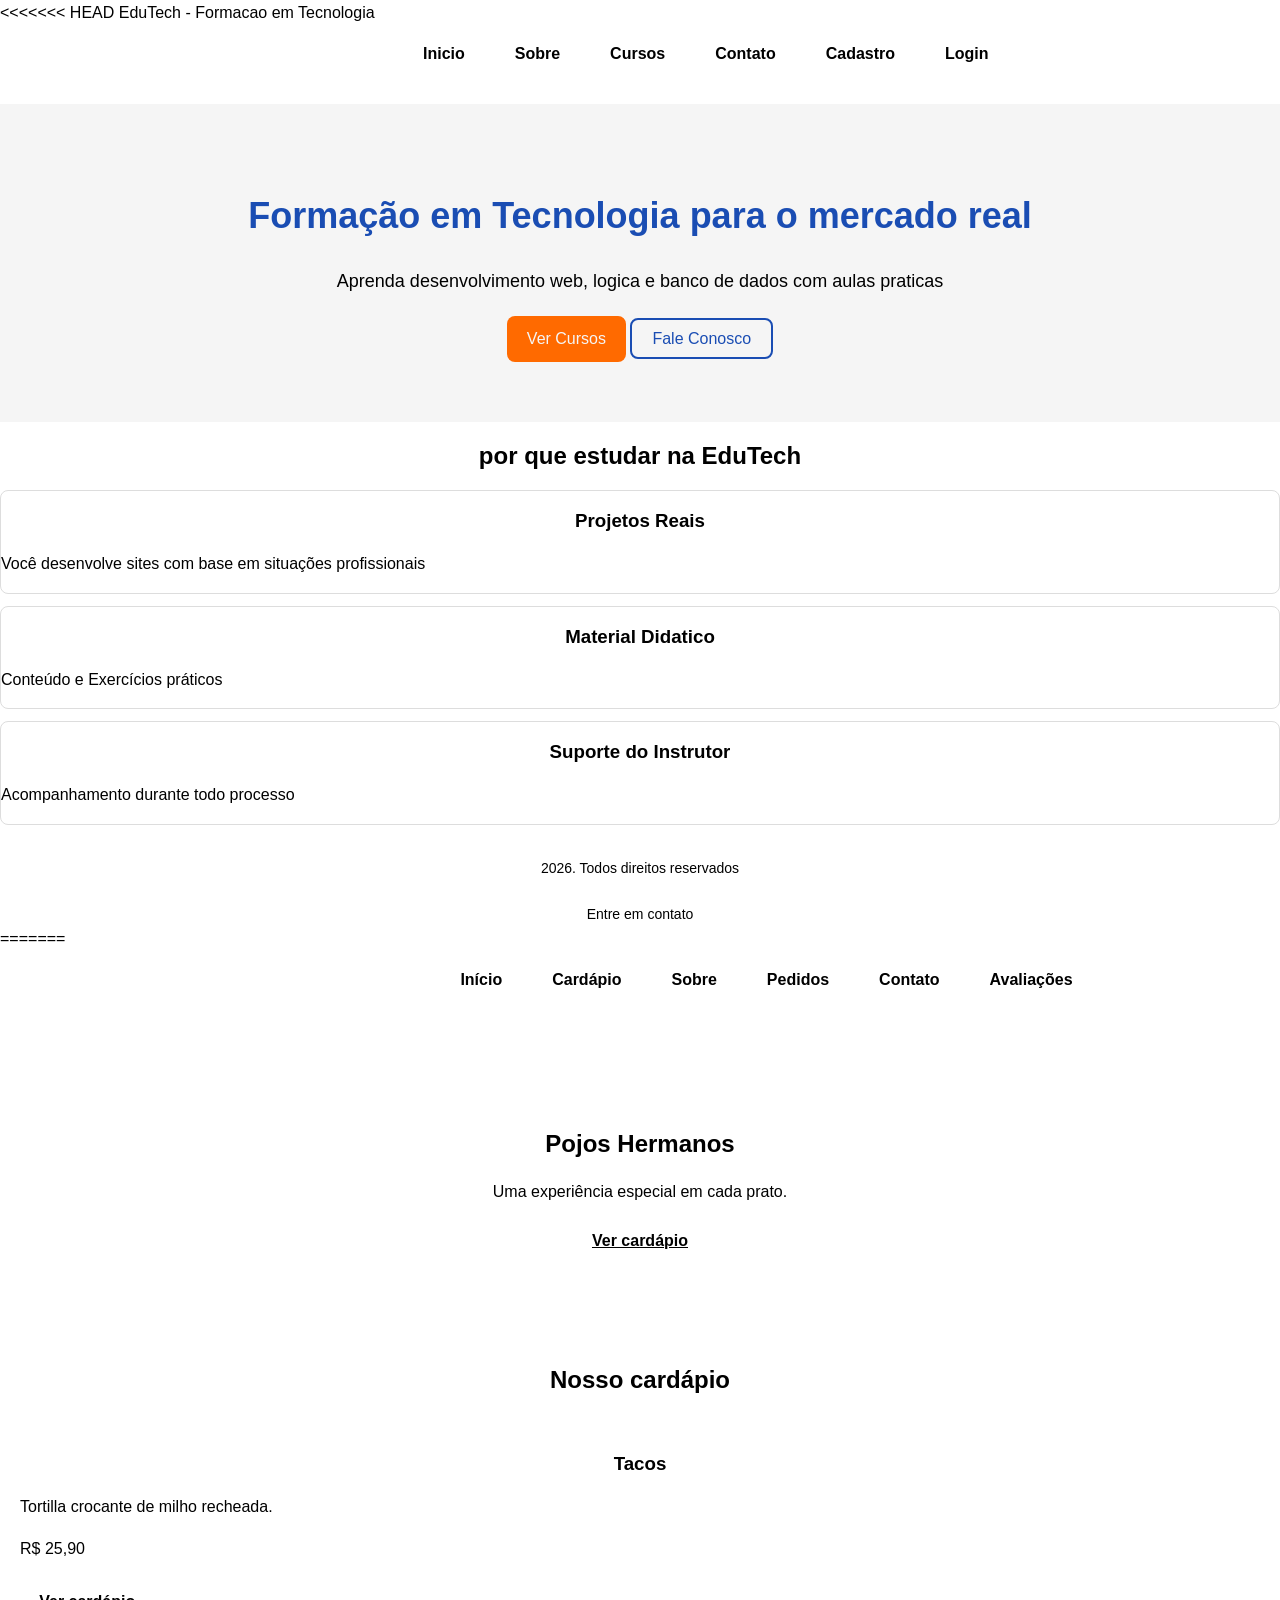
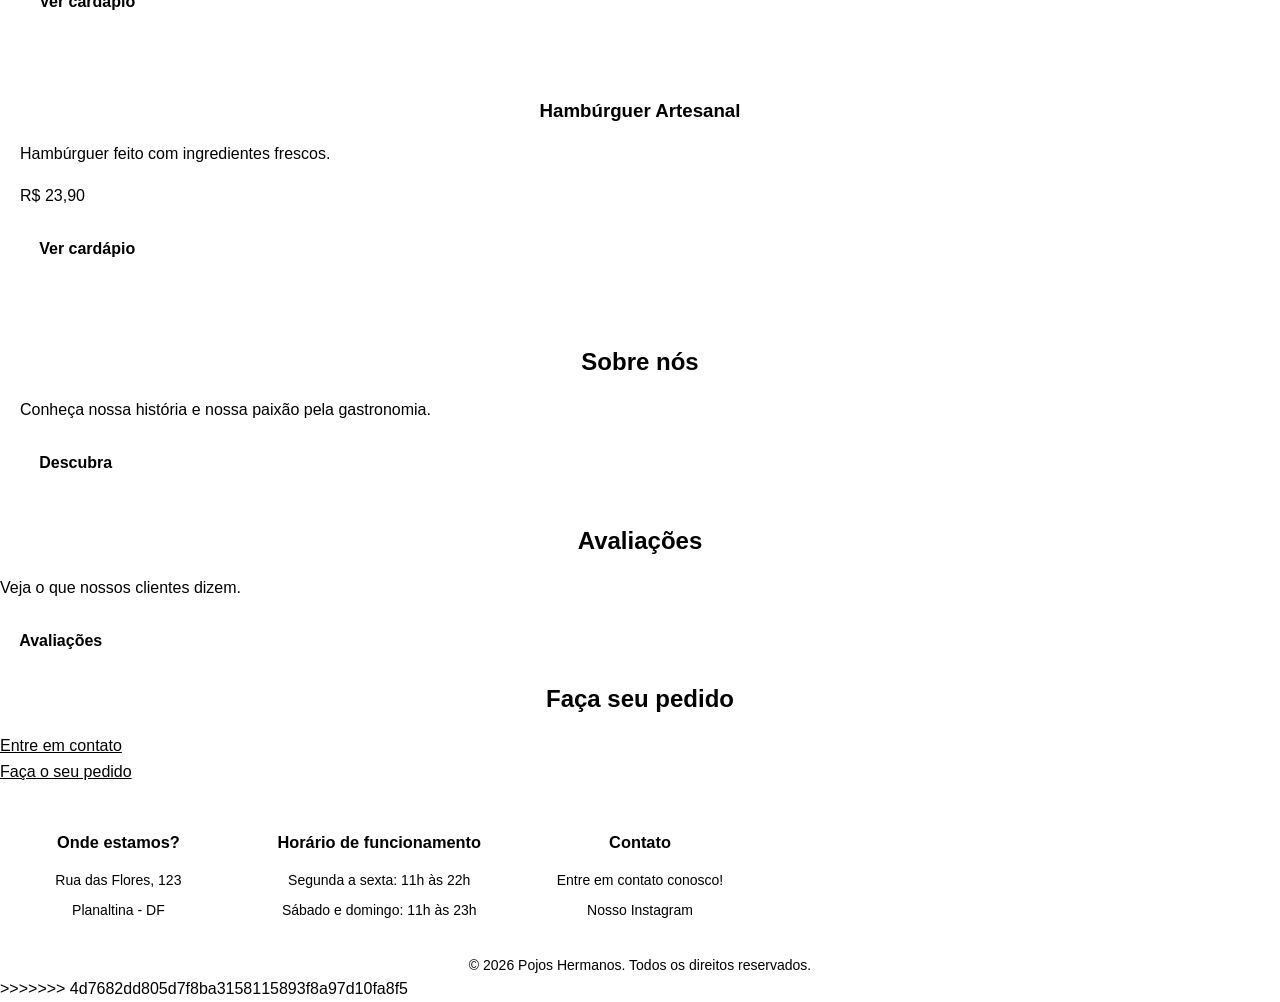
<file: index.html>
<<<<<<< HEAD
<!DOCTYPE html> <!--Especifica o TIpo de Documento - HTMLS-->
<html lang="PT-BR">
    <head> <!-- cabeçudo do site - Configuracoes e Metadados-->
        <tittle>EduTech - Formacao em Tecnologia</tittle>
        <meta charset="UTF-8"> <!-- Permite acentos, cedilhas e caracteres especiais-->
        <meta name="viewport" content="width-device-widht,initial-scaled=1.0">

        <link rel="stylesheet" href="CSS/style.css">
    </head>
    
    <body> <!-- tronco do site - Conteudo Visivel para Todos-->
        <header>
                <div>
                    <a href="index.html" class="logo">Edu<span>Tech</span></a>
                </div>  
                <nav>
                    <a href="index.html">Inicio</a>
                    <a href="pages/sobre.html">Sobre</a>
                    <a href="pages/cursos.html">Cursos</a>
                    <a href="pages/contato.html">Contato</a>
                    <a href="pages/cadastro.html">Cadastro</a>
                    <a href="pages/login.html">Login</a>
                </nav>
            
        </header>
        <!--Conteudo da pagina do site-->
        <main>  
                <section class="hero">
                        <div>
                            <h1> Formação em Tecnologia para o mercado real</h1>
                            <p>Aprenda desenvolvimento web, logica e banco de dados com aulas praticas</p>
                             <a href="pages/cursos.html" class="btn-primario">Ver Cursos</a>
                             <a href="pages/contato.html" class="btn-secundario">Fale Conosco</a>
                        </div>
                </section>

                <section>
                    <div>
                        <h2>por que estudar na EduTech</h2>
                        <div>
                            <article class="card">
                                <h3>Projetos Reais</h3>
                                <p>Você desenvolve sites com base em situações profissionais</p>
                            </article>
                            <article class="card">
                                <h3>Material Didatico</h3>
                                <p>Conteúdo e Exercícios práticos</p>
                            </article >
                            <article class="card" >
                                <h3>Suporte do Instrutor</h3>
                                <p>Acompanhamento durante todo processo</p>
                            </article>

                        </div>
                    </div>
                </section>

                
        </main>
        <!-- ------------------------- -->
        <footer> <!--Rodape do corpo do site-->
            <p>2026. Todos direitos reservados</p>
            <p><a href="pages/contato.html">Entre em contato</a></p>
        </footer>
    
    </body>





=======
<!doctype html>
<html lang="PT-BR">
  <head>
    <title>Home | Pojos Hermanos</title>
    <meta charset="UTF-8" />
    <meta name="viewport" content="width-device-widht, initial-scaled=1.0" />
    <link rel="stylesheet" href="CSS/style.css" />
  </head>
  <body>
    <header>
      <div class="logo">
        <a href="index.html">
          <h1>Pojos <span>Hermanos</span></h1>
        </a>
      </div>

      <nav aria-label="Navegação principal">
        <a href="index.html">Início</a>
        <a href="PAGES/cardapio.html">Cardápio</a>
        <a href="PAGES/sobre.html">Sobre</a>
        <a href="PAGES/pedido.html">Pedidos</a>
        <a href="PAGES/contato.html">Contato</a>
        <a href="PAGES/avaliacoes.html">Avaliações</a>
      </nav>
    </header>

    <main>
      <section id="inicio">
        <h1>Pojos Hermanos</h1>
        <p>Uma experiência especial em cada prato.</p>
        <a href="PAGES/cardapio.html">Ver cardápio</a>
      </section>

      <section id="cardapio">
        <h2>Nosso cardápio</h2>

        <article>
          <h3>Tacos</h3>
          <p>Tortilla crocante de milho recheada.</p>
          <p>R$ 25,90</p>
          <button>
            <a href="PAGES/cardapio.html">Ver cardápio</a>
          </button>
        </article>

        <article>
          <h3>Hambúrguer Artesanal</h3>
          <p>Hambúrguer feito com ingredientes frescos.</p>
          <p>R$ 23,90</p>
          <button>
            <a href="PAGES/cardapio.html">Ver cardápio</a>
          </button>
        </article>
      </section>

      <section id="sobre">
        <h2>Sobre nós</h2>
        <p>Conheça nossa história e nossa paixão pela gastronomia.</p>
        <button>
          <a href="PAGES/sobre.html">Descubra</a>
        </button>
      </section>

      <section id="avaliações">
        <h2>Avaliações</h2>
        <p>Veja o que nossos clientes dizem.</p>
        <button>
          <a href="PAGES/avaliacoes.html">Avaliações</a>
        </button>
      </section>

      <section id="reservas">
        <h2>Faça seu pedido</h2>
        <a href="https://wa.me/5500000000000"> Entre em contato </a>
        <br />
        <a href="PAGES/pedido.html">Faça o seu pedido</a>
      </section>
    </main>

    <footer>
      <section>
        <h3>Onde estamos?</h3>
        <p>Rua das Flores, 123</p>
        <p>Planaltina - DF</p>
      </section>

      <section>
        <h3>Horário de funcionamento</h3>
        <p>Segunda a sexta: 11h às 22h</p>
        <p>Sábado e domingo: 11h às 23h</p>
      </section>

      <section>
        <h3>Contato</h3>
        <p>Entre em contato conosco!</p>
        <a href="https://www.instagram.com/"> Nosso Instagram </a>
      </section>

      <p>&copy; 2026 Pojos Hermanos. Todos os direitos reservados.</p>
    </footer>
  </body>
>>>>>>> 4d7682dd805d7f8ba3158115893f8a97d10fa8f5
</html>
</file>
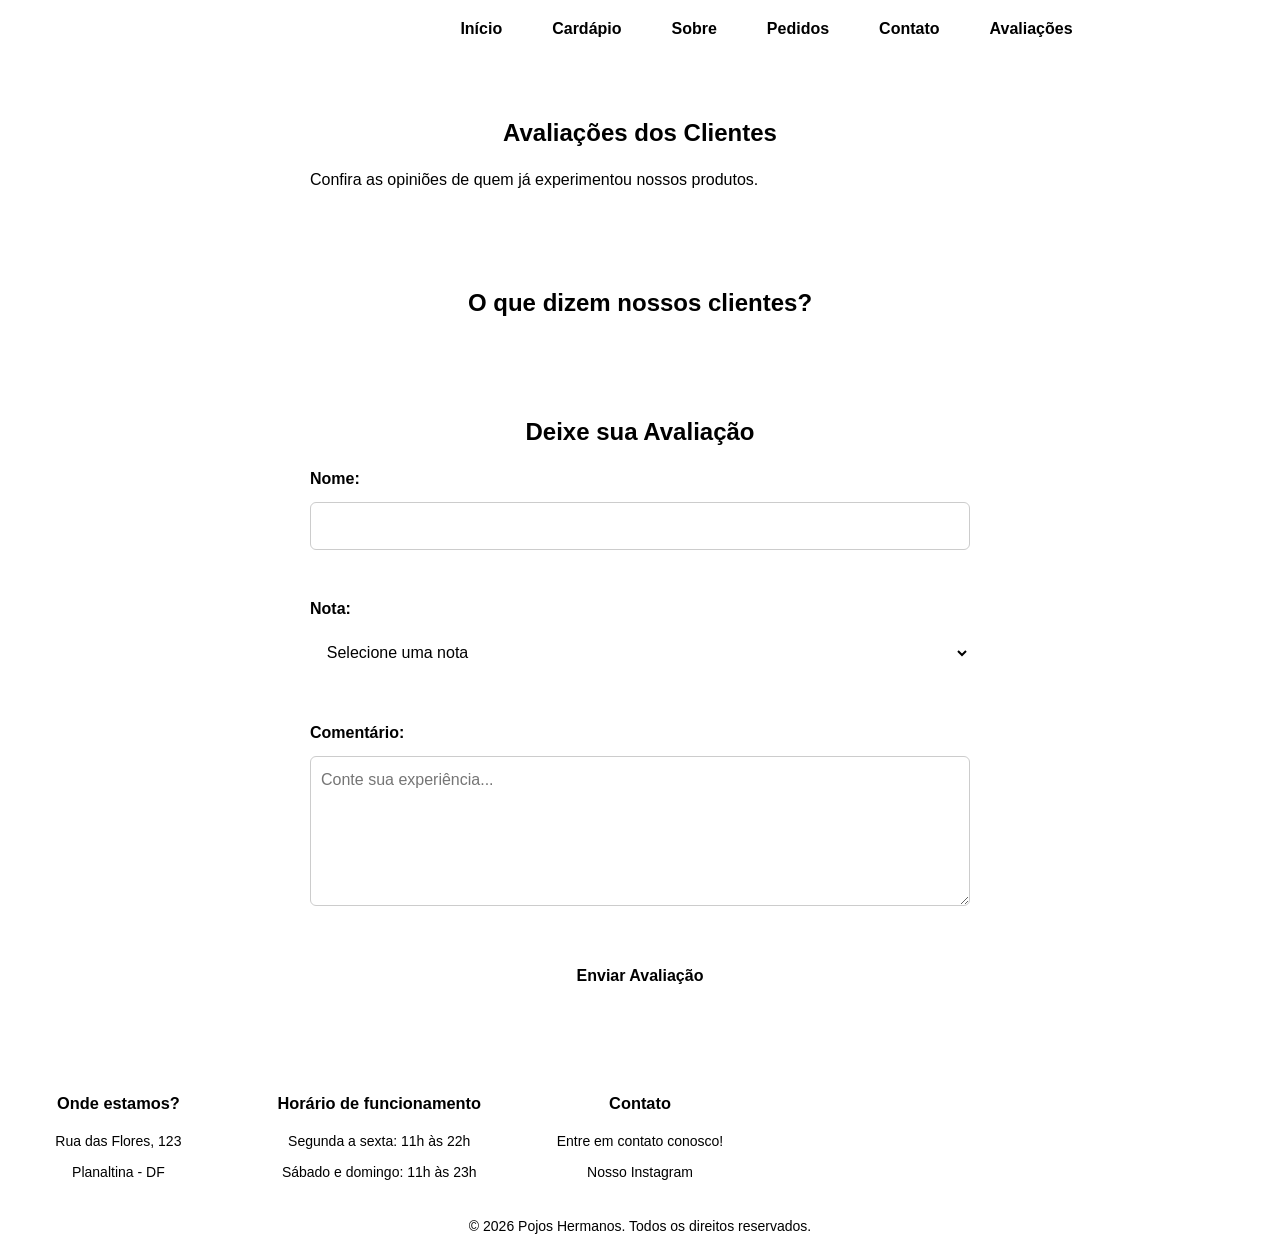
<file: PAGES/avaliacoes.html>
<!doctype html>
<html lang="pt-br">
  <head>
    <meta charset="UTF-8" />
    <meta name="viewport" content="width=device-width, initial-scale=1.0" />
    <title>Avaliações | Pojos Hermanos</title>
    <link rel="stylesheet" href="../CSS/style.css" />
  </head>

  <body>
    <header>
      <div class="logo">
        <a href="../index.html">
          <h1>Pojos <span>Hermanos</span></h1>
        </a>
      </div>

      <nav aria-label="Navegação principal">
          <a href="../index.html">Início</a>
          <a href="cardapio.html">Cardápio</a>
          <a href="sobre.html">Sobre</a>
          <a href="pedido.html">Pedidos</a>
          <a href="contato.html">Contato</a>
          <a href="avaliacoes.html">Avaliações</a>
      </nav>
    </header>

    <main class="avaliacao">
      <section class="titulo-avaliacoes">
        <h2>Avaliações dos Clientes</h2>
        <p>Confira as opiniões de quem já experimentou nossos produtos.</p>
      </section>

      <section class="avaliacoes">
        <h2>O que dizem nossos clientes?</h2>

        <div class="lista-avaliacoes">
          <!-- As avaliações dos clientes serão exibidas aqui -->
        </div>
      </section>

      <section class="nova-avaliacao">
        <h2>Deixe sua Avaliação</h2>

        <form action="#" method="post">
          <label for="nome">Nome:</label>
          <input type="text" id="nome" name="nome" required />
          <br>
          <label for="nota">Nota:</label>
          <select id="nota" name="nota" required>
            <option value="">Selecione uma nota</option>
            <option value="5">5 estrelas</option>
            <option value="4">4 estrelas</option>
            <option value="3">3 estrelas</option>
            <option value="2">2 estrelas</option>
            <option value="1">1 estrela</option>
          </select>
          <br>
          <label for="comentario">Comentário:</label>
          <textarea
            id="comentario"
            name="comentario"
            rows="5"
            placeholder="Conte sua experiência..."
          ></textarea>
          <br>
          <button type="submit">Enviar Avaliação</button>
        </form>
        <br>
      </section>
    </main>

    <footer>
      <section>
        <h3>Onde estamos?</h3>
        <p>Rua das Flores, 123</p>
        <p>Planaltina - DF</p>
      </section>

      <section>
        <h3>Horário de funcionamento</h3>
        <p>Segunda a sexta: 11h às 22h</p>
        <p>Sábado e domingo: 11h às 23h</p>
      </section>

      <section>
        <h3>Contato</h3>
        <p>Entre em contato conosco!</p>
        <a href="https://www.instagram.com/"> Nosso Instagram </a>
      </section>

      <p>&copy; 2026 Pojos Hermanos. Todos os direitos reservados.</p>
    </footer>
  </body>

</html>

</html>
</file>
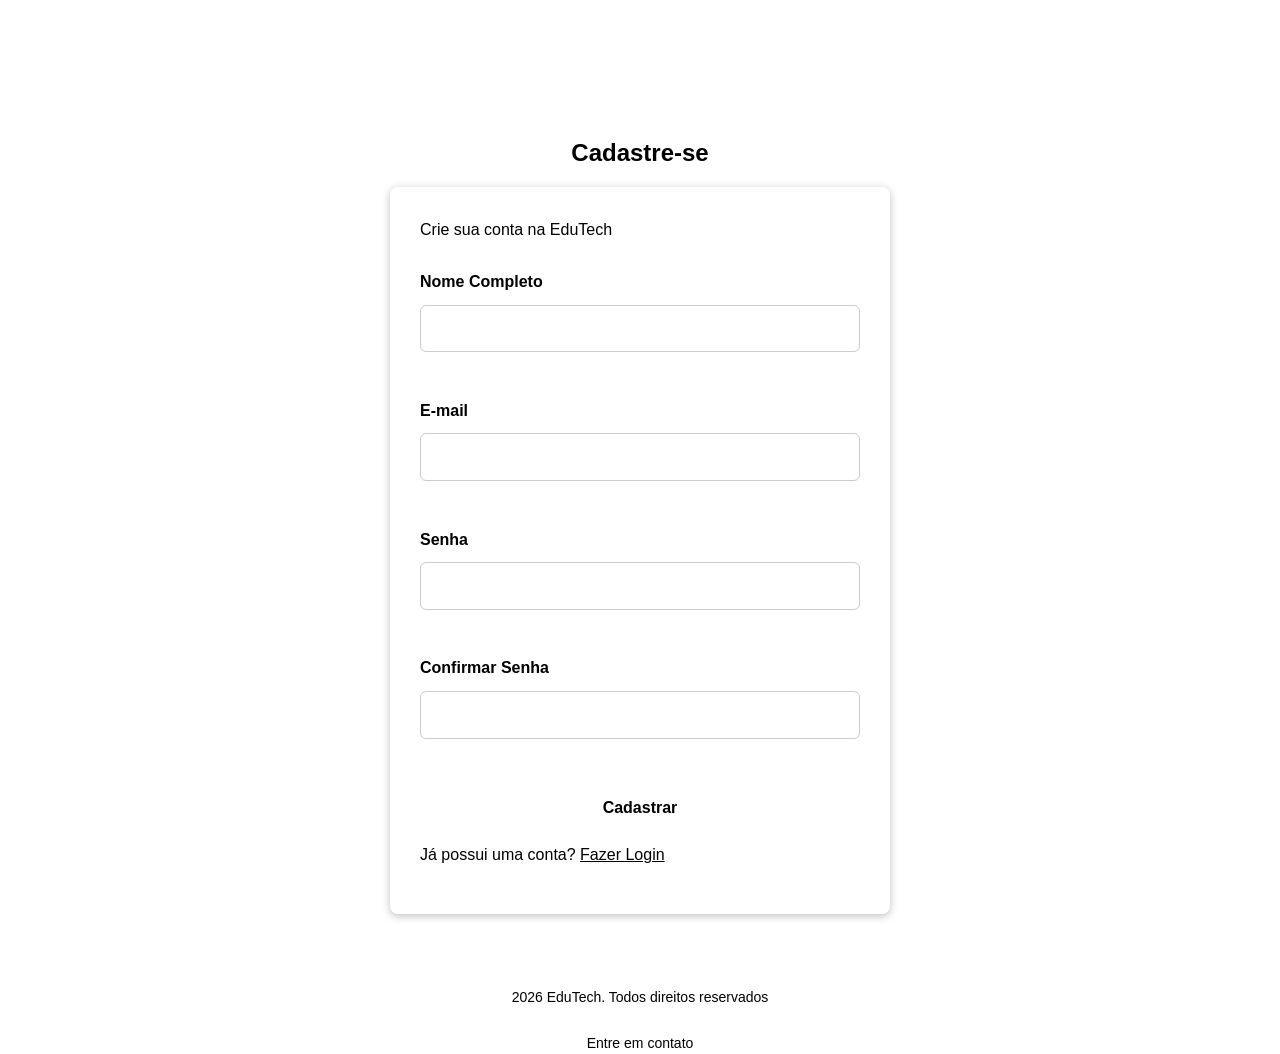
<file: PAGES/cadastro.html>
<!DOCTYPE html> <!-- Específica o Tipo de Documento - HTML 5 -->
<html lang="pt-BR">
    
    <head> <!-- CABEÇA DO SITE - CONFIGURAÇÕES E METADADOS-->
       <title>Cadastro - EduTech</title> <!--Título que aparece na aba do navegador-->
        <meta charset="UTF-8"> <!--Permite acentos, cedilha e caracteres especiais-->
        <meta name="viewport" content="width=device-width,initial-scale=1.0"> <!--Adapta o site para o tamanho da tela do dispositivo móvel -->
        <meta name="description" content="Conheça os cursos da EduTech"> <!--Pequena descrição do site para Navegadores e Compartilhamento-->
        <link rel="stylesheet" href="../CSS/style.css"> <!--Linka o código HTML com a página do CSS-->
    </head>

    <body> <!-- CORPO DO SITE - CONTEÚDO VISÍVEL PARA TODOS-->

        <header> <!-- CABEÇALHO DO CORPO DO SITE -->
                <div>
                    <a href="index.html" class="logo" >Edu<span>Tech</span></a>
                </div>
                <nav class="menu">
                    <a href="index.html">Início</a>
                    <a href="sobre.html">Sobre</a>
                    <a href="cursos.html">Cursos</a>
                    <a href="contato.html">Contato</a>
                    <a href="cadastro.html">Cadastro</a>
                    <a href="login.html">Login</a>
                </nav>
         
        </header>

        <!-- CONTEÚDO DA PÁGINA DO SITE -->
        <main>
              <section id="formCadastro" class="cadastro">
                      <h1>Cadastre-se</h1>
                      
                      <form class="cadastroForm">
                            <p>Crie sua conta na EduTech</p>
                            <label for="nomeCadastro">Nome Completo</label>
                            <input id="nomeCadastro" type="text" required>
                            <br>
                            <label for="emailCadastro">E-mail</label>
                            <input id="emailCadastro" type="email" required>
                            <br>
                            <label for="senhaCadastro">Senha</label>
                            <input id="senhaCadastro" type="password" required>
                            <br>
                            <label for="confirmarSenhaCadastro">Confirmar Senha</label>
                            <input id="confirmarSenhaCadastro" type="password" required>
                            <br>
                            <button type="submit">Cadastrar</button>
                            <p>Já possui uma conta? <a href="login.html">Fazer Login</a></p>
                      </form>
                      
              </section>
            
        </main>

        <!-- -------------------------- -->

        <footer> <!-- RODAPÉ DO CORPO DO SITE -->
            <p>2026 EduTech. Todos direitos reservados</p>
            <p><a href="contato.html">Entre em contato</a></p>
        </footer>

    </body>
</file>
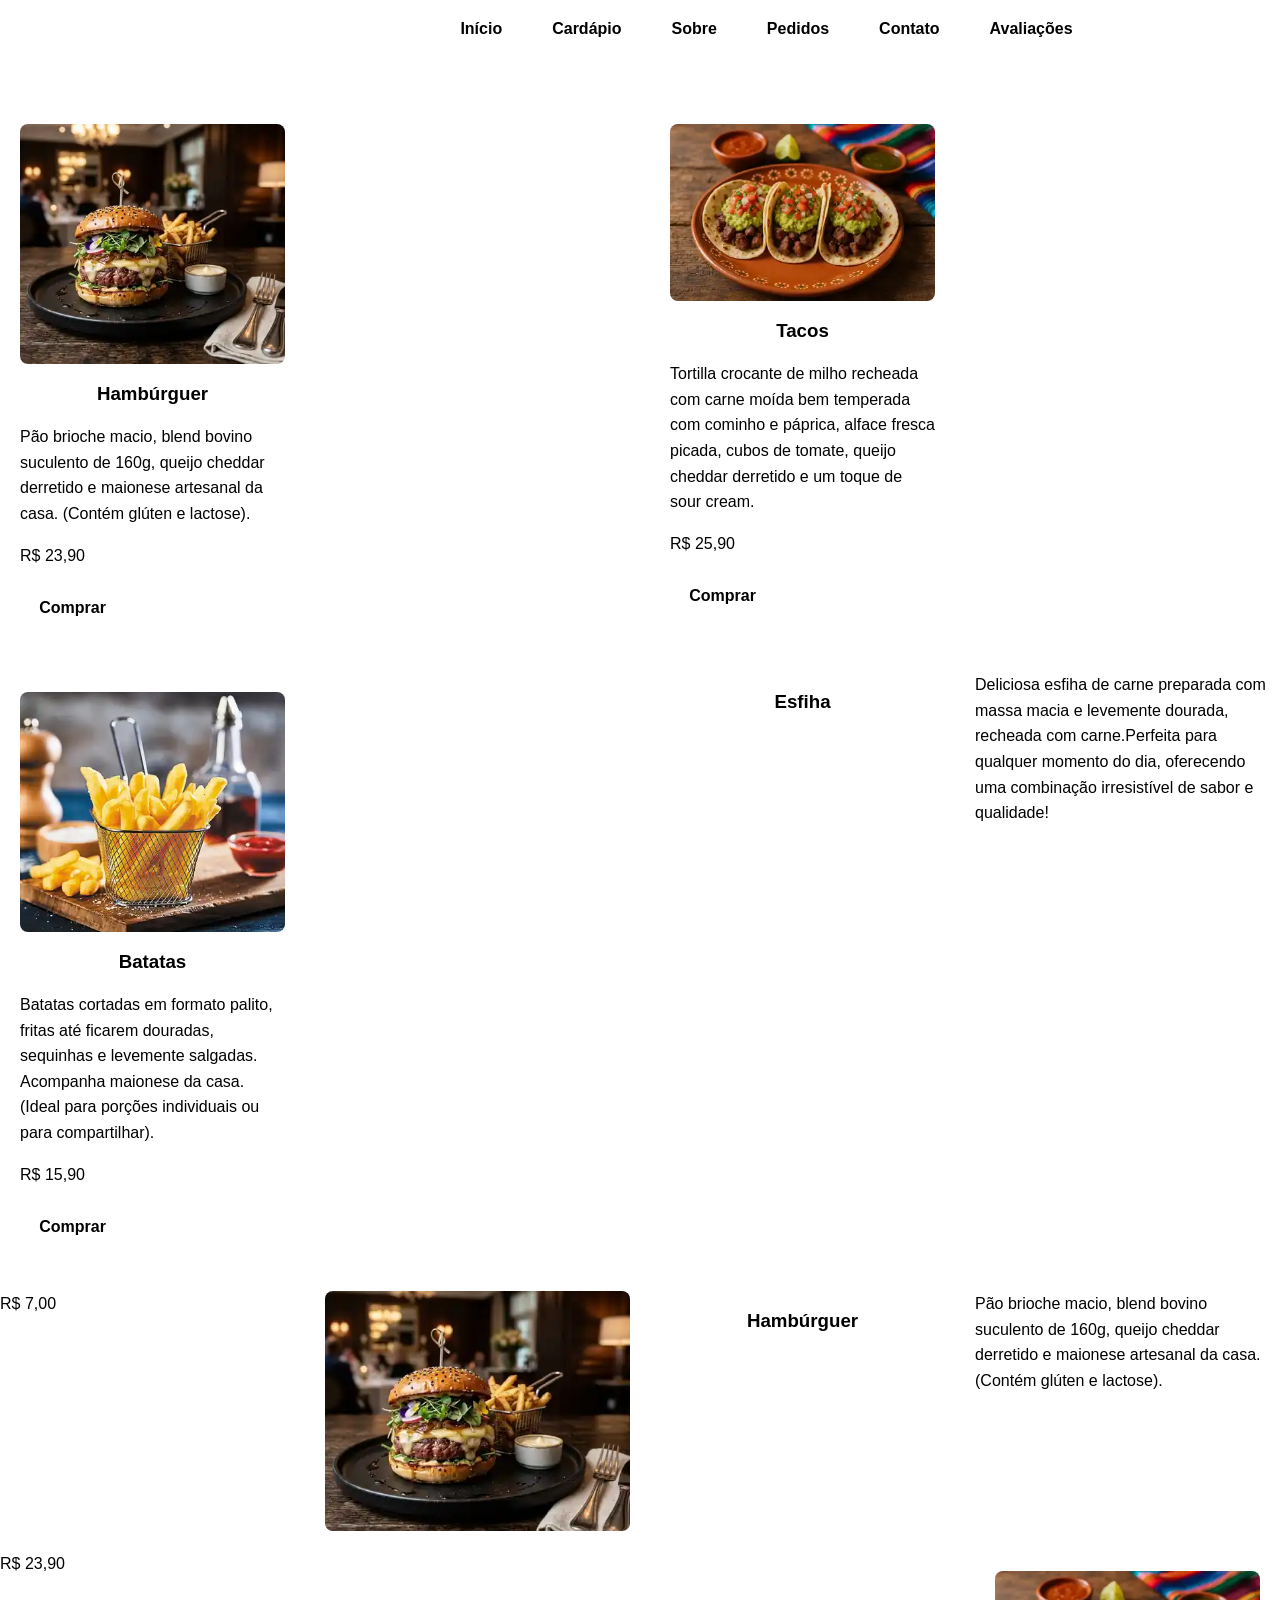
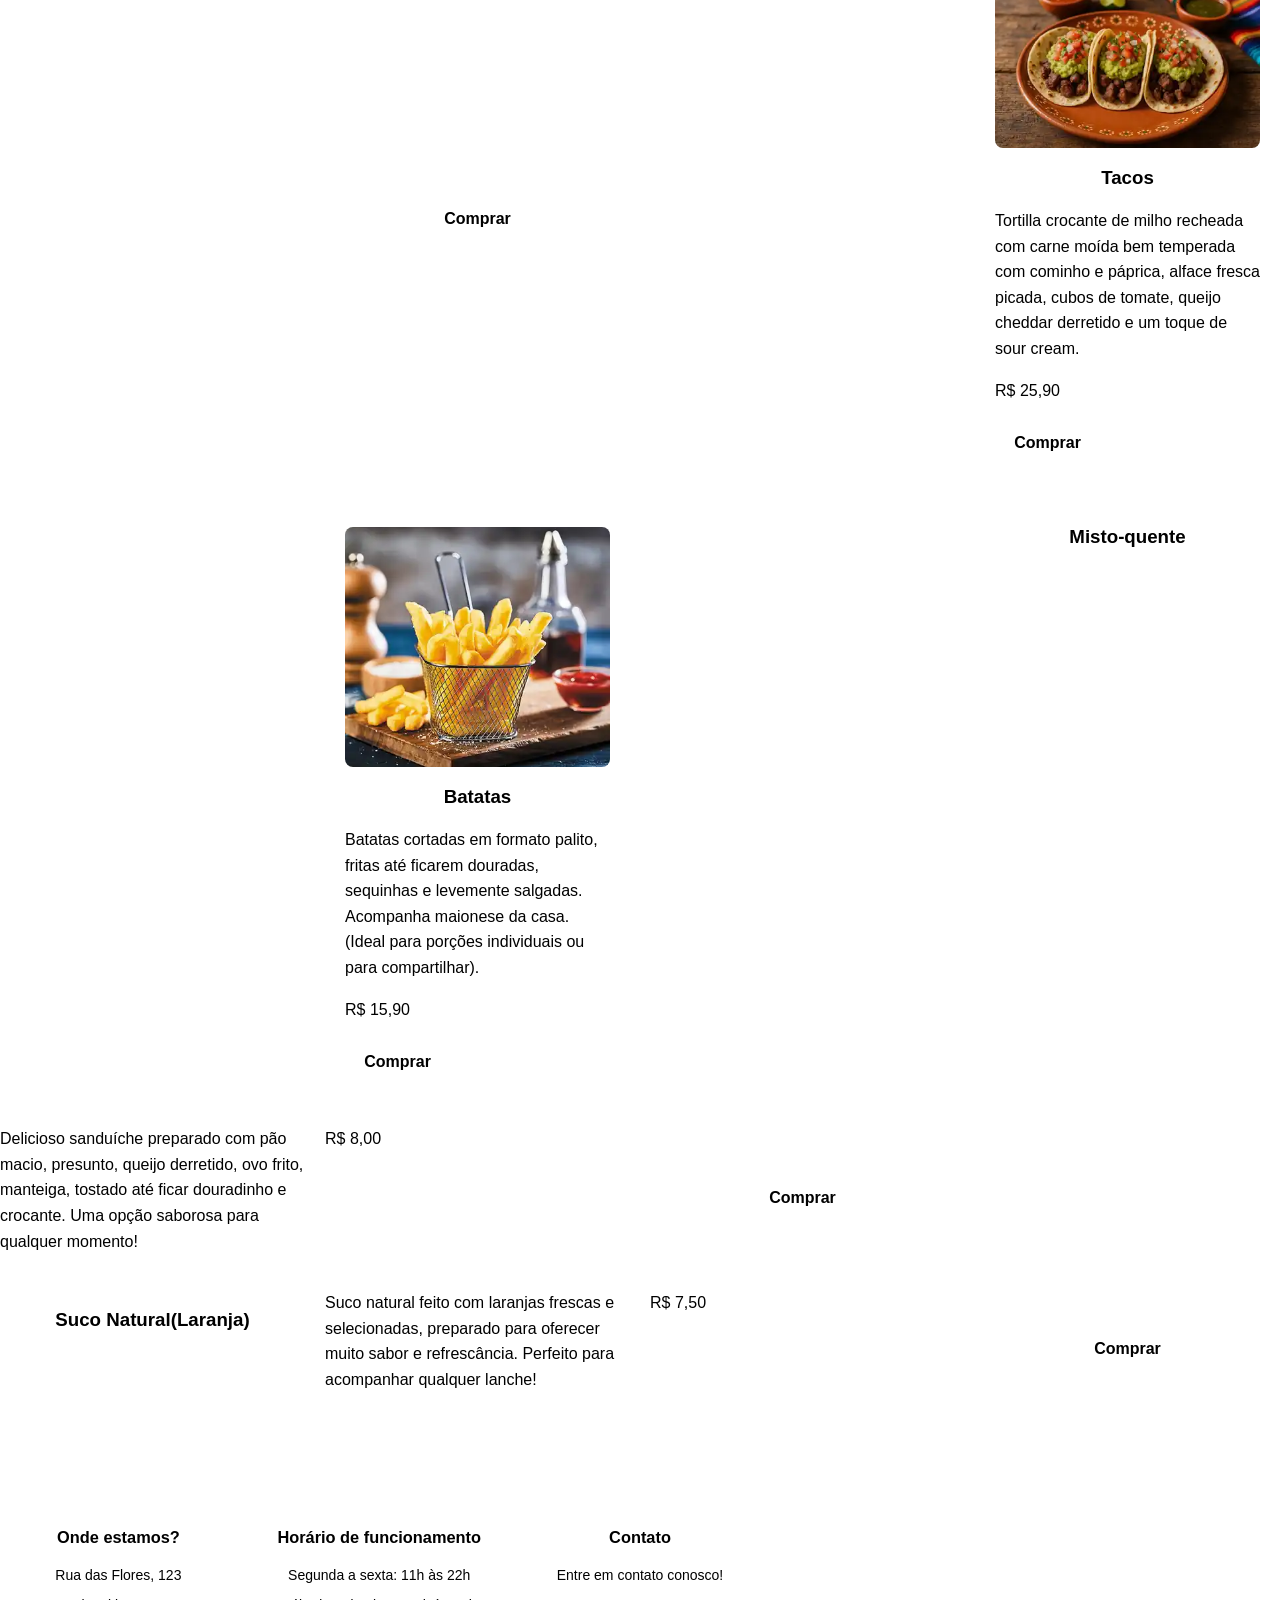
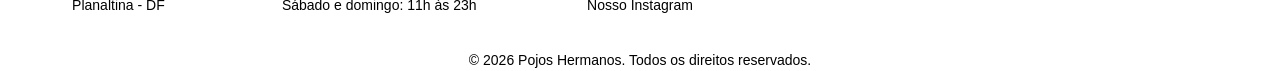
<file: PAGES/cardapio.html>
<!doctype html>
<html lang="PT-BR">
  <head>
    <title>Cardápio | Pojos Hermanos</title>
    <meta charset="UTF-8" />
    <meta name="viewport" content="width-device-widht, initial-scaled=1.0" />
    <link rel="stylesheet" href="../CSS/style.css" />
  </head>

  <body>
    <header>
      <header>
        <div class="logo">
          <a href="../index.html">
            <h1>Pojos <span>Hermanos</span></h1>
          </a>
        </div>

        <nav aria-label="Navegação principal">
          <a href="../index.html">Início</a>
          <a href="cardapio.html">Cardápio</a>
          <a href="sobre.html">Sobre</a>
          <a href="pedido.html">Pedidos</a>
          <a href="contato.html">Contato</a>
          <a href="avaliacoes.html">Avaliações</a>
        </nav>
      </header>
    </header>

    <main>
      <br />
      <section class="Cardapio">
        <article>

          <img src="../IMAGES/hambúrguer.webp" alt="Hambúrguer" />
          <h3>Hambúrguer</h3>
          <p>
            Pão brioche macio, blend bovino suculento de 160g, queijo cheddar
            derretido e maionese artesanal da casa. (Contém glúten e lactose).
          </p>
          <p>R$ 23,90</p>
          <button
            class="btn-comprar"
            data-id="1"
            data-nome="Hambúrguer Clássico"
            data-preco="25"
          >
            Comprar
          </button>
        </article>
        <br />
        <article>
          <img src="../IMAGES/tacos.webp" alt="Tacos" />
          <h3>Tacos</h3>
          <p>
            Tortilla crocante de milho recheada com carne moída bem temperada
            com cominho e páprica, alface fresca picada, cubos de tomate, queijo
            cheddar derretido e um toque de sour cream.
          </p>
          <p>R$ 25,90</p>
          <button
            class="btn-comprar"
            data-id="1"
            data-nome="Hambúrguer Clássico"
            data-preco="25"
          >
            Comprar
          </button>
        </article>
        <br />
        <article>
          <img
            src="../IMAGES/batata.webp"
        
            alt="Batatas"
          />
          <h3>Batatas</h3>
          <p>
            Batatas cortadas em formato palito, fritas até ficarem douradas,
            sequinhas e levemente salgadas. Acompanha maionese da casa. (Ideal
            para porções individuais ou para compartilhar).
          </p>
          <p>R$ 15,90</p>
          <button
            class="btn-comprar"
            data-id="1"
            data-nome="Hambúrguer Clássico"
            data-preco="25"
          >
            Comprar
          </button>
        </article>
        <br />
        <h3>Esfiha</h3>
        <p>
          Deliciosa esfiha de carne preparada com massa macia e levemente
          dourada, recheada com carne.Perfeita
          para qualquer momento do dia, oferecendo uma combinação irresistível
          de sabor e qualidade!
        </p>
        <p>R$ 7,00</p>

        <img src="../IMAGES/hambúrguer.webp" alt="Hambúrguer" />
        <h3>Hambúrguer</h3>
        <p>
          Pão brioche macio, blend bovino suculento de 160g, queijo cheddar
          derretido e maionese artesanal da casa. (Contém glúten e lactose).
        </p>
        <p>R$ 23,90</p>
        <button
          class="btn-comprar"
          data-id="1"
          data-nome="Hambúrguer Clássico"
          data-preco="25"
        >
          Comprar
        </button>
      </article>
      <br />
      <article>
        <img src="../IMAGES/tacos.webp" alt="Tacos" />
        <h3>Tacos</h3>
        <p>
          Tortilla crocante de milho recheada com carne moída bem temperada com
          cominho e páprica, alface fresca picada, cubos de tomate, queijo
          cheddar derretido e um toque de sour cream.
        </p>
        <p>R$ 25,90</p>
        <button
          class="btn-comprar"
          data-id="1"
          data-nome="Hambúrguer Clássico"
          data-preco="25"
        >
          Comprar
        </button>
      </article>
      <br />
      <article>
        <img
          src="../IMAGES/batata.webp
        "
          alt="Batatas"
        />
        <h3>Batatas</h3>
        <p>
          Batatas cortadas em formato palito, fritas até ficarem douradas,
          sequinhas e levemente salgadas. Acompanha maionese da casa. (Ideal
          para porções individuais ou para compartilhar).
        </p>
        <p>R$ 15,90</p>

        <button
          class="btn-comprar"
          data-id="1"
          data-nome="Hambúrguer Clássico"
          data-preco="25"
        >
          Comprar
        </button>

        <br>
        </article>
        <br />
        <h3>Misto-quente</h3>
        <p>
         Delicioso sanduíche preparado com pão macio, 
         presunto, queijo derretido, ovo frito, manteiga, 
         tostado até ficar douradinho e crocante. 
         Uma opção saborosa para qualquer momento!
        </p>
        <p>R$ 8,00</p>
        <button
          class="btn-comprar"
          data-id="1"
          data-nome="Hambúrguer Clássico"
          data-preco="25"
        >
          Comprar
        </button>
        <br>
        </article>
        <br />
        <h3>Suco Natural(Laranja)</h3>
        <p>
          Suco natural feito com laranjas frescas e selecionadas, 
          preparado para oferecer muito sabor e refrescância. 
          Perfeito para acompanhar qualquer lanche!
        </p>
        <p>R$ 7,50</p>
        <button
          class="btn-comprar"
          data-id="1"
          data-nome="Hambúrguer Clássico"
          data-preco="25"
        >
          Comprar
        </button>
        <br>

      </article>
      <br />

      </section>
    </main>
    <footer>
      <section>
        <h3>Onde estamos?</h3>
        <p>Rua das Flores, 123</p>
        <p>Planaltina - DF</p>
      </section>

      <section>
        <h3>Horário de funcionamento</h3>
        <p>Segunda a sexta: 11h às 22h</p>
        <p>Sábado e domingo: 11h às 23h</p>
      </section>

      <section>
        <h3>Contato</h3>
        <p>Entre em contato conosco!</p>
        <a href="https://www.instagram.com/"> Nosso Instagram </a>
      </section>

      <p>&copy; 2026 Pojos Hermanos. Todos os direitos reservados.</p>
    </footer>
  </body>
</html>
</file>
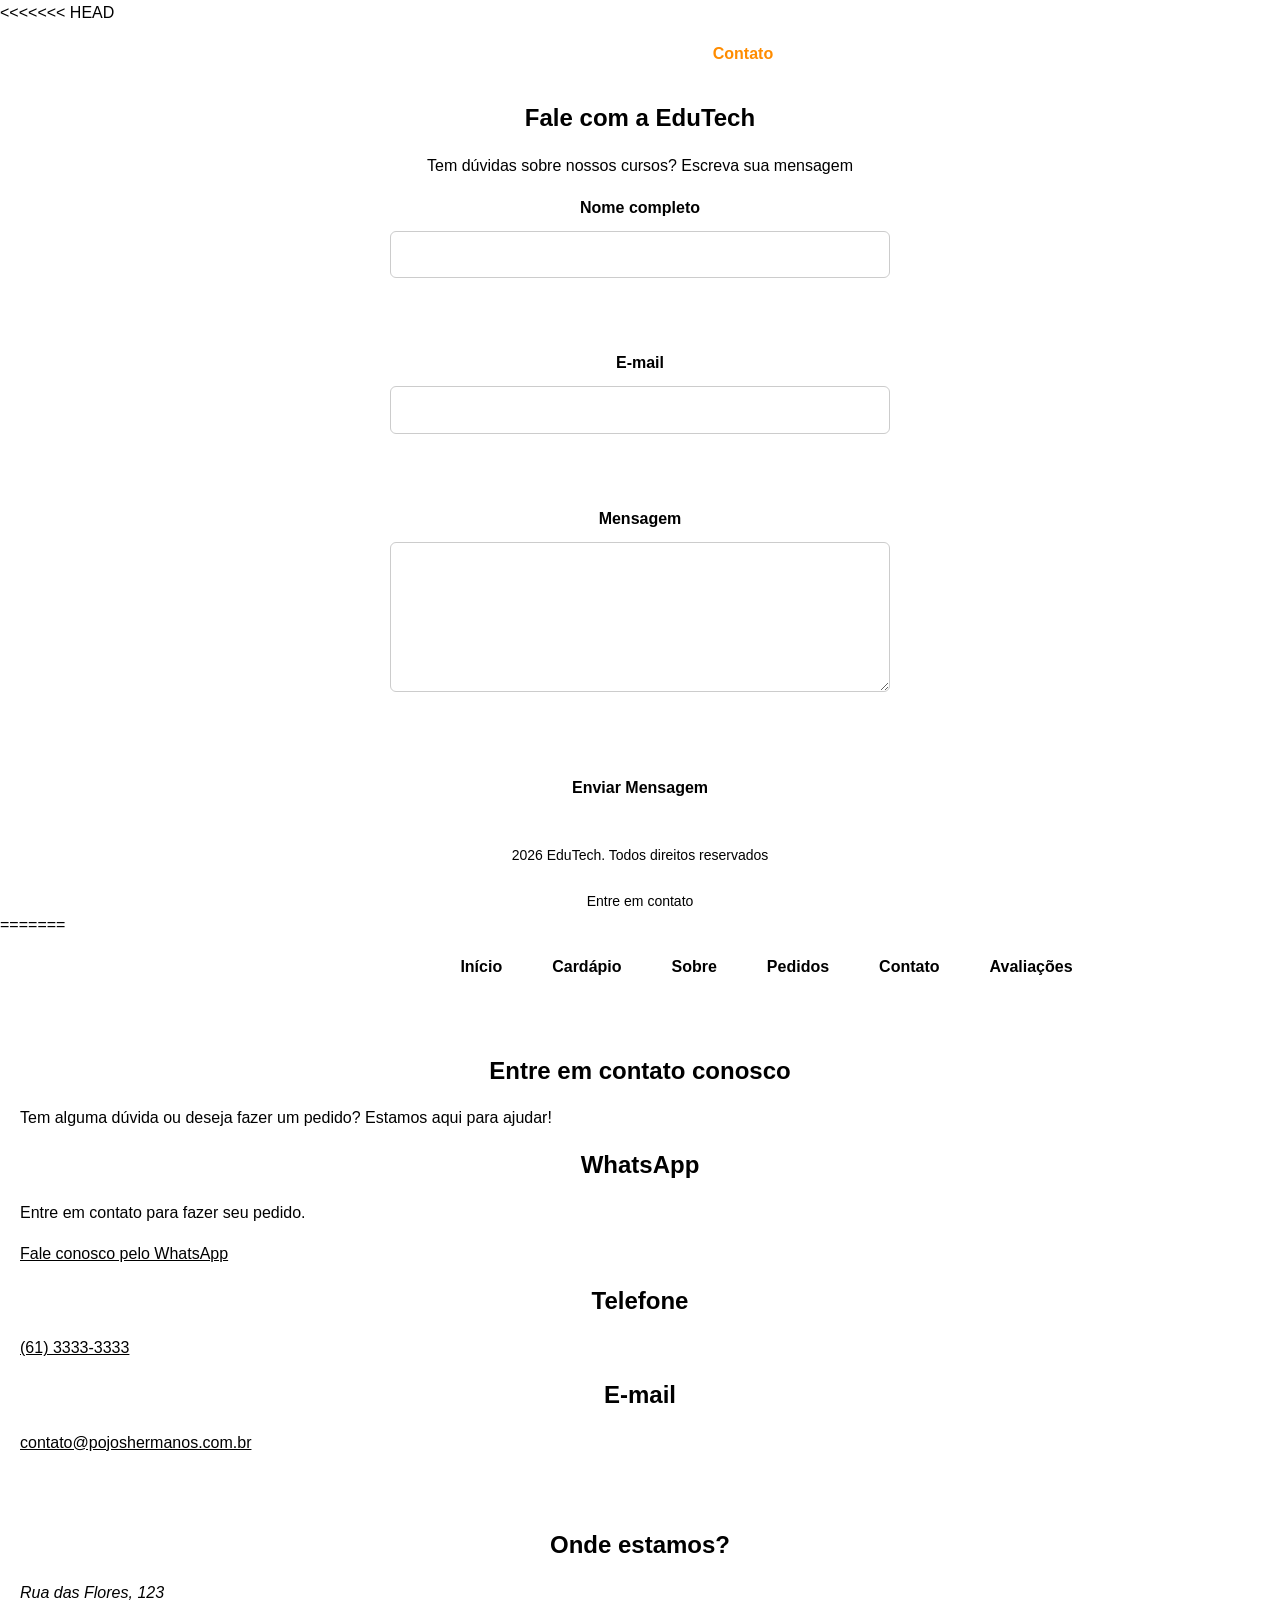
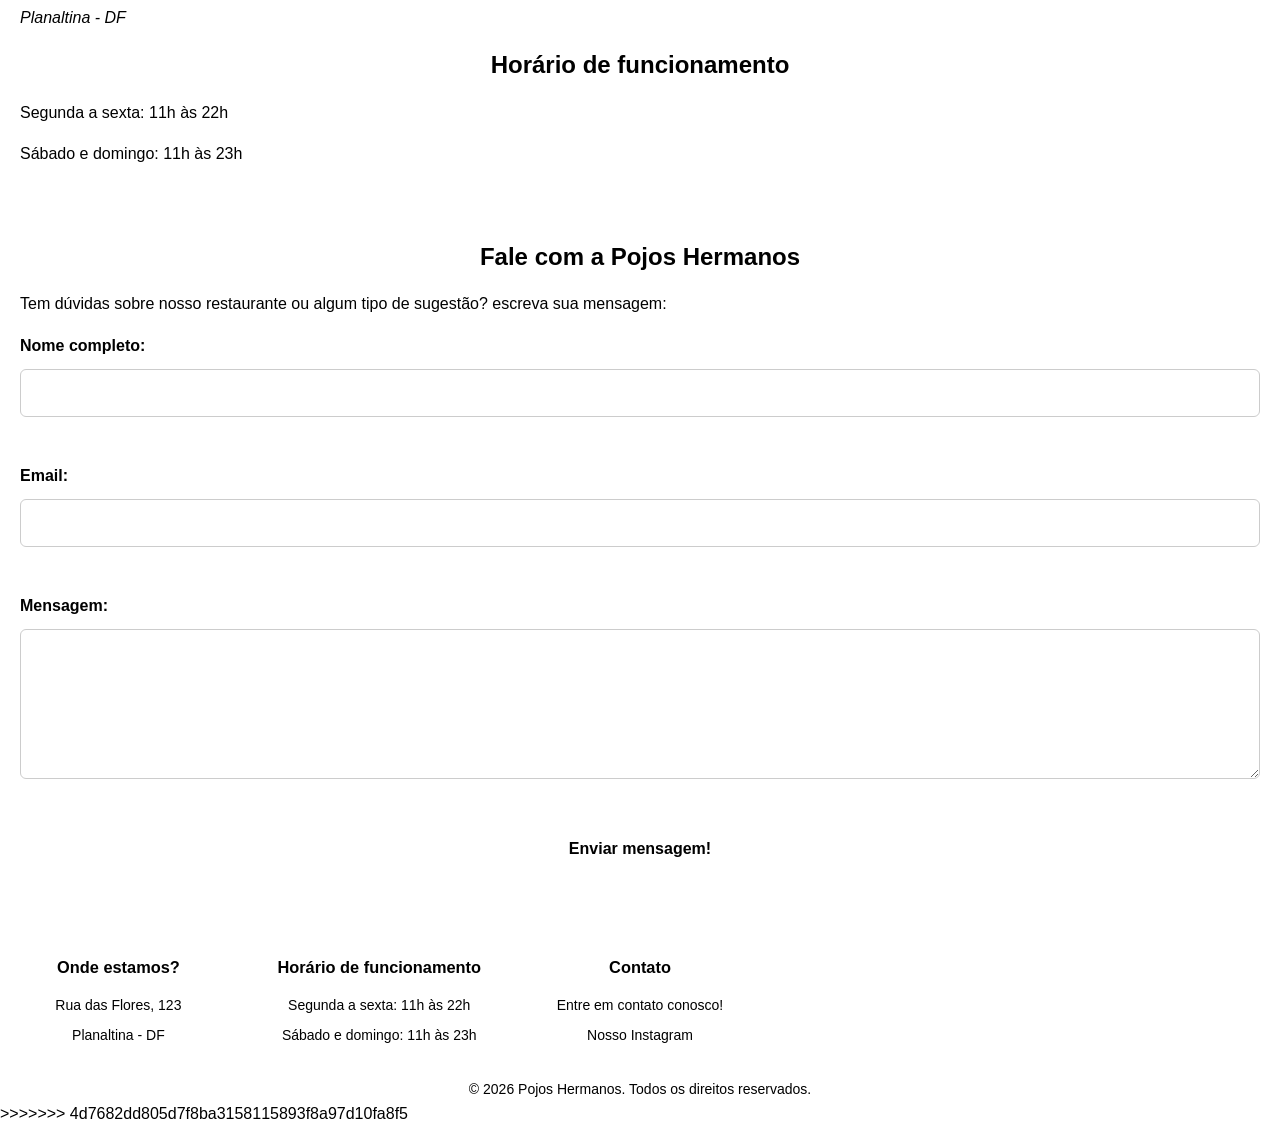
<file: PAGES/contato.html>
<<<<<<< HEAD
<!DOCTYPE html> <!-- Específica o Tipo de Documento - HTML 5 -->
<html lang="pt-BR">
    
    <head> <!-- CABEÇA DO SITE - CONFIGURAÇÕES E METADADOS-->
       <title>Contato - EduTech</title> <!--Título que aparece na aba do navegador-->
        <meta charset="UTF-8"> <!--Permite acentos, cedilha e caracteres especiais-->
        <meta name="viewport" content="width=device-width,initial-scale=1.0"> <!--Adapta o site para o tamanho da tela do dispositivo móvel -->
        <meta name="description" content="Conheça os cursos da EduTech"> <!--Pequena descrição do site para Navegadores e Compartilhamento-->
        <link rel="stylesheet" href="../CSS/style.css"> <!--Linka o código HTML com a página do CSS-->
    </head>

    <body> <!-- CORPO DO SITE - CONTEÚDO VISÍVEL PARA TODOS-->

        <header> <!-- CABEÇALHO DO CORPO DO SITE -->
                <div>
                    <a href=".//index.html" class="logo" >Edu<span>Tech</span></a>
                </div>
                <nav class="menu">
                    <a href=".//index.html">Início</a>
                    <a href="sobre.html">Sobre</a>
                    <a href="cursos.html">Cursos</a>
                    <a href="contato.html" class="ativo">Contato</a>
                    <a href="cadastro.html">Cadastro</a>
                    <a href="login.html">Login</a>
                </nav>
         
        </header>

        <!-- CONTEÚDO DA PÁGINA DO SITE -->
        <main>
                <section id="containerFormContato" class="contato">
                        <h1>Fale com a EduTech</h1>
                        <p>Tem dúvidas sobre nossos cursos? Escreva sua mensagem</p>
                        <form id="formContato" class="contatoForm">
                            <label for="nomeContato">Nome completo</label>
                            <input id="nomeContato" type="text" required>
                            <br>
                            <br>
                            <label for="emailContato">E-mail</label>
                            <input id="emailContato" type="email" required>
                            <br>
                            <br>
                            <label for="mensagemContato">Mensagem</label>
                            <textarea id="mensagemContato" rows="5"  minlength="50"></textarea>
                            <br>
                            <br>
                            <button type="submit">Enviar Mensagem</button>
                        </form>
                </section>
            
        </main>

        <!-- -------------------------- -->

        <footer> <!-- RODAPÉ DO CORPO DO SITE -->
            <p>2026 EduTech. Todos direitos reservados</p>
            <p><a href="contato.html">Entre em contato</a></p>
        </footer>

    </body>

=======
<!doctype html>
<html lang="pt-BR">
  <head>
    <meta charset="UTF-8" />
    <meta name="viewport" content="width=device-width, initial-scale=1.0" />
    <title>Contato | Pojos Hermanos</title>
    <link rel="stylesheet" href="../CSS/style.css">
  </head>

  <body>
    <header>
      <div class="logo">
        <a href="../index.html">
          <h1>Pojos <span>Hermanos</span></h1>
        </a>
      </div>

      <nav aria-label="Navegação principal">
          <a href="../index.html">Início</a>
          <a href="cardapio.html">Cardápio</a>
          <a href="sobre.html">Sobre</a>
          <a href="pedido.html">Pedidos</a>
          <a href="contato.html">Contato</a>
          <a href="avaliacoes.html">Avaliações</a>
      </nav>
    </header>

    <main>
      <section id="contato">
        <h1>Entre em contato conosco</h1>
        <p>
          Tem alguma dúvida ou deseja fazer um pedido? Estamos aqui para ajudar!
        </p>

        <h2>WhatsApp</h2>
        <p>Entre em contato para fazer seu pedido.</p>
        <a href="https://wa.me/5500000000000"> Fale conosco pelo WhatsApp </a>

        <h2>Telefone</h2>
        <p>
          <a href="tel:+556133333333"> (61) 3333-3333 </a>
        </p>

        <h2>E-mail</h2>
        <p>
          <a href="mailto:contato@pojoshermanos.com.br">
            contato@pojoshermanos.com.br
          </a>
        </p>
      </section>

      <section id="localizacao">
        <h2>Onde estamos?</h2>
        <address>
          Rua das Flores, 123<br />
          Planaltina - DF
        </address>

        <h2>Horário de funcionamento</h2>
        <p>Segunda a sexta: 11h às 22h</p>
        <p>Sábado e domingo: 11h às 23h</p>
      </section>

      <section id="ConteinerFormContato">
        <h1>Fale com a Pojos Hermanos</h1>
        <p>
          Tem dúvidas sobre nosso restaurante ou algum tipo de sugestão? escreva
          sua mensagem:
        </p>
        <form id="FormContato">
          <label for="NomeContato">Nome completo:</label>
          <input id="NomeContato" type="text" required />
          <br />
          <label for="EmailContato">Email:</label>
          <input id="EmailContato" type="email" required />
          <br />
          <label for="MensagemContato">Mensagem:</label>
          <textarea
            id="MensagemContato"
            rows="5"
            required
            minlength="50"
          ></textarea>
          <br />
          <button type="submit">Enviar mensagem!</button>
        </form>
      </section>
    </main>

    <footer>
      <section>
        <h3>Onde estamos?</h3>
        <p>Rua das Flores, 123</p>
        <p>Planaltina - DF</p>
      </section>

      <section>
        <h3>Horário de funcionamento</h3>
        <p>Segunda a sexta: 11h às 22h</p>
        <p>Sábado e domingo: 11h às 23h</p>
      </section>

      <section>
        <h3>Contato</h3>
        <p>Entre em contato conosco!</p>
        <a href="https://www.instagram.com/"> Nosso Instagram </a>
      </section>

      <p>&copy; 2026 Pojos Hermanos. Todos os direitos reservados.</p>
    </footer>
  </body>
>>>>>>> 4d7682dd805d7f8ba3158115893f8a97d10fa8f5
</html>
</file>
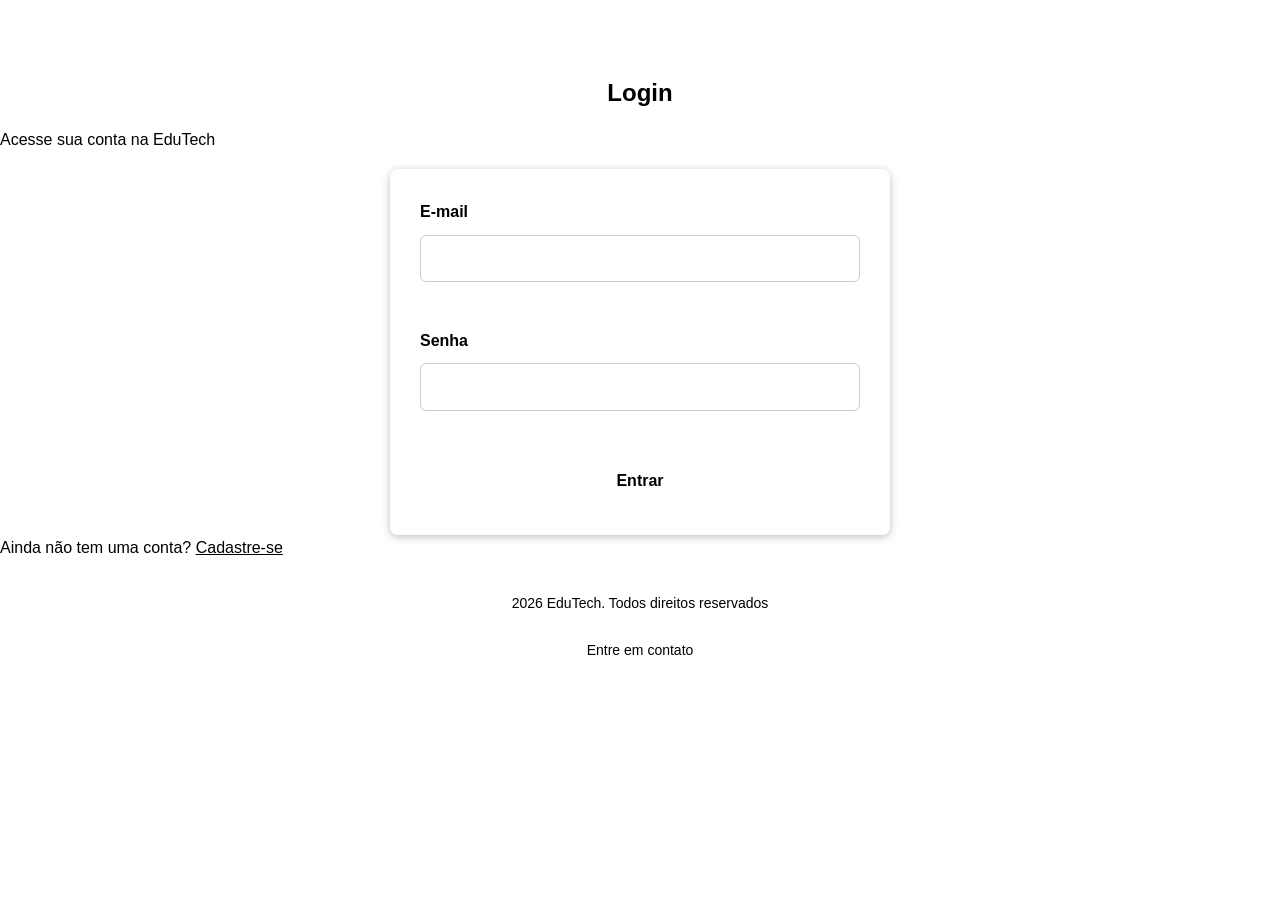
<file: PAGES/login.html>
<!DOCTYPE html> <!-- Específica o Tipo de Documento - HTML 5 -->
<html lang="pt-BR">
    
    <head> <!-- CABEÇA DO SITE - CONFIGURAÇÕES E METADADOS-->
       <title>Login - EduTech</title> <!--Título que aparece na aba do navegador-->
        <meta charset="UTF-8"> <!--Permite acentos, cedilha e caracteres especiais-->
        <meta name="viewport" content="width=device-width,initial-scale=1.0"> <!--Adapta o site para o tamanho da tela do dispositivo móvel -->
        <meta name="description" content="Conheça os cursos da EduTech"> <!--Pequena descrição do site para Navegadores e Compartilhamento-->
        <link rel="stylesheet" href="../CSS/style.css"> <!--Linka o código HTML com a página do CSS-->
    </head>

    <body> <!-- CORPO DO SITE - CONTEÚDO VISÍVEL PARA TODOS-->

        <header> <!-- CABEÇALHO DO CORPO DO SITE -->
                <div>
                    <a href="index.html" class="logo" >Edu<span>Tech</span></a>
                </div>
                <nav class="menu">
                    <a href="index.html">Início</a>
                    <a href="sobre.html">Sobre</a>
                    <a href="cursos.html">Cursos</a>
                    <a href="contato.html">Contato</a>
                    <a href="cadastro.html">Cadastro</a>
                    <a href="login.html">Login</a>
                </nav>
         
        </header>

        <!-- CONTEÚDO DA PÁGINA DO SITE -->
        <main>
              
            <section id="cotainerFormLogin">
                    <h1>Login</h1>
                    <p>Acesse sua conta na EduTech</p>
                    <form id="formLogin"class="loginForm">
                          <label for="emailLogin">E-mail</label>
                          <input id="emailLogin" type="email" required>
                          <br>
                          <label for="senhaLogin">Senha</label>
                          <input id="senhaLogin" type="password" required>
                          <br>
                          <button type="submit">Entrar</button>
                    </form>
                    <p>Ainda não tem uma conta? <a href="cadastro.html">Cadastre-se</a></p>
            </section>
            
        </main>

        <!-- -------------------------- -->

        <footer> <!-- RODAPÉ DO CORPO DO SITE -->
            <p>2026 EduTech. Todos direitos reservados</p>
            <p><a href="contato.html">Entre em contato</a></p>
        </footer>

    </body>

</html>
</file>
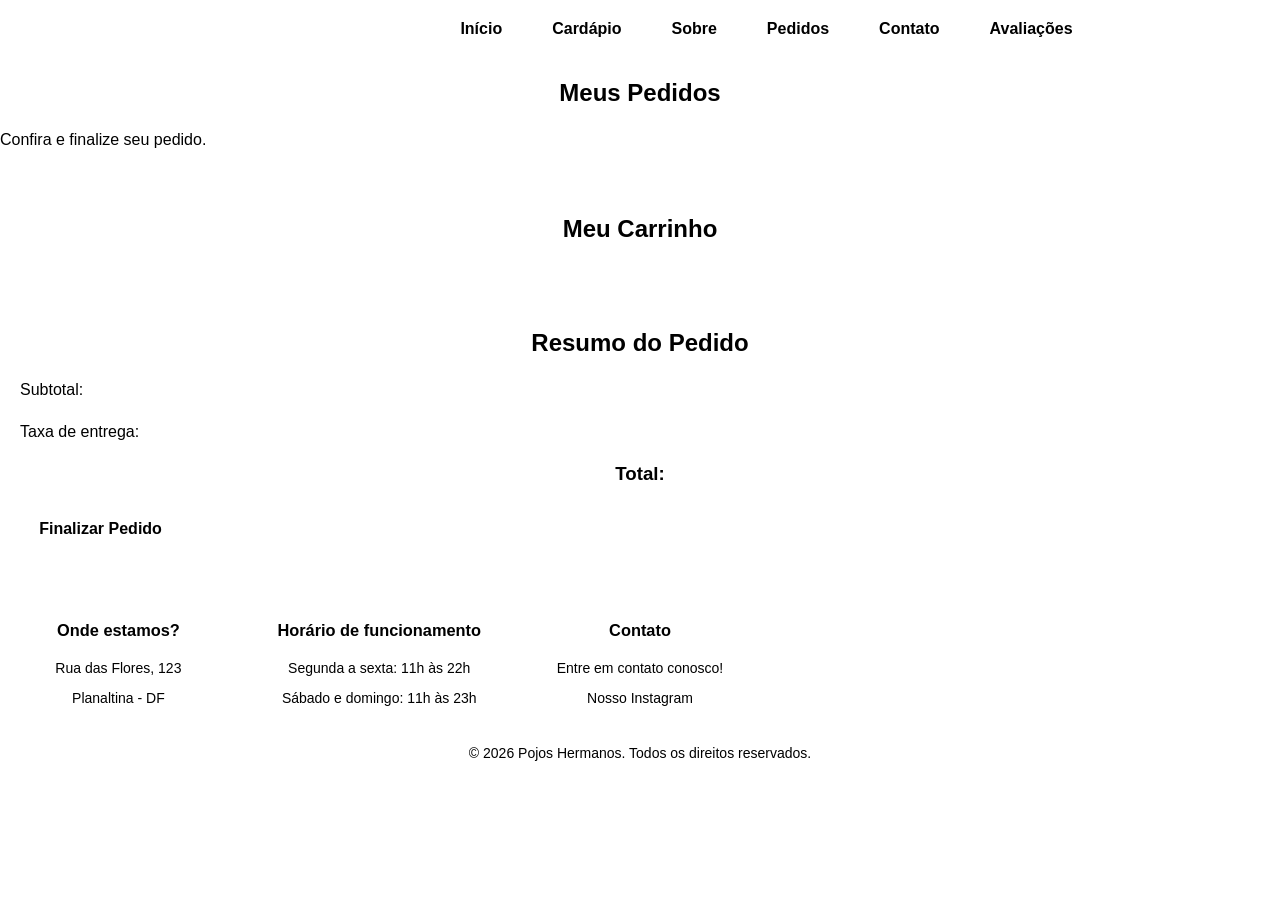
<file: PAGES/pedido.html>
<!DOCTYPE html>
<html lang="pt-br">

<head>
    <meta charset="UTF-8">
    <meta name="viewport" content="width=device-width, initial-scale=1.0">
    <title>Pedidos | Pojos Hermanos</title>
    <link rel="stylesheet" href="../CSS/style.css">
</head>

<body>

    <header>
        <div class="logo">
            <a href="../index.html">
                <h1>Pojos <span>Hermanos</span></h1>
            </a>
        </div>

      <nav aria-label="Navegação principal">
          <a href="../index.html">Início</a>
          <a href="cardapio.html">Cardápio</a>
          <a href="sobre.html">Sobre</a>
          <a href="pedido.html">Pedidos</a>
          <a href="contato.html">Contato</a>
          <a href="avaliacoes.html">Avaliações</a>
      </nav>
    </header>

    <main>

        <section class="titulo-pedidos">
            <h2>Meus Pedidos</h2>
            <p>Confira e finalize seu pedido.</p>
        </section>
        <br>
        <section class="carrinho">
            <h2>Meu Carrinho</h2>

            <div class="lista-produtos">
                <!-- Os produtos selecionados serão exibidos aqui -->
            </div>
        </section>
        <br>
        <section class="resumo-pedido">
            <h2>Resumo do Pedido</h2>

            <div class="subtotal">
                <p>Subtotal:</p>
            </div>

            <div class="entrega">
                <p>Taxa de entrega:</p>
            </div>

            <div class="total">
                <h3>Total:</h3>
            </div>

            <button type="button" class="btn-finalizar">
                Finalizar Pedido
            </button>
        </section>

    </main>

    <footer>
        <section>
        <h3>Onde estamos?</h3>
        <p>Rua das Flores, 123</p>
        <p>Planaltina - DF</p>
      </section>

      <section>
        <h3>Horário de funcionamento</h3>
        <p>Segunda a sexta: 11h às 22h</p>
        <p>Sábado e domingo: 11h às 23h</p>
      </section>

      <section>
        <h3>Contato</h3>
        <p>Entre em contato conosco!</p>
        <a href="https://www.instagram.com/"> Nosso Instagram </a>
      </section>

      <p>&copy; 2026 Pojos Hermanos. Todos os direitos reservados.</p>
    </footer>

</body>

</html>

</html>
</file>
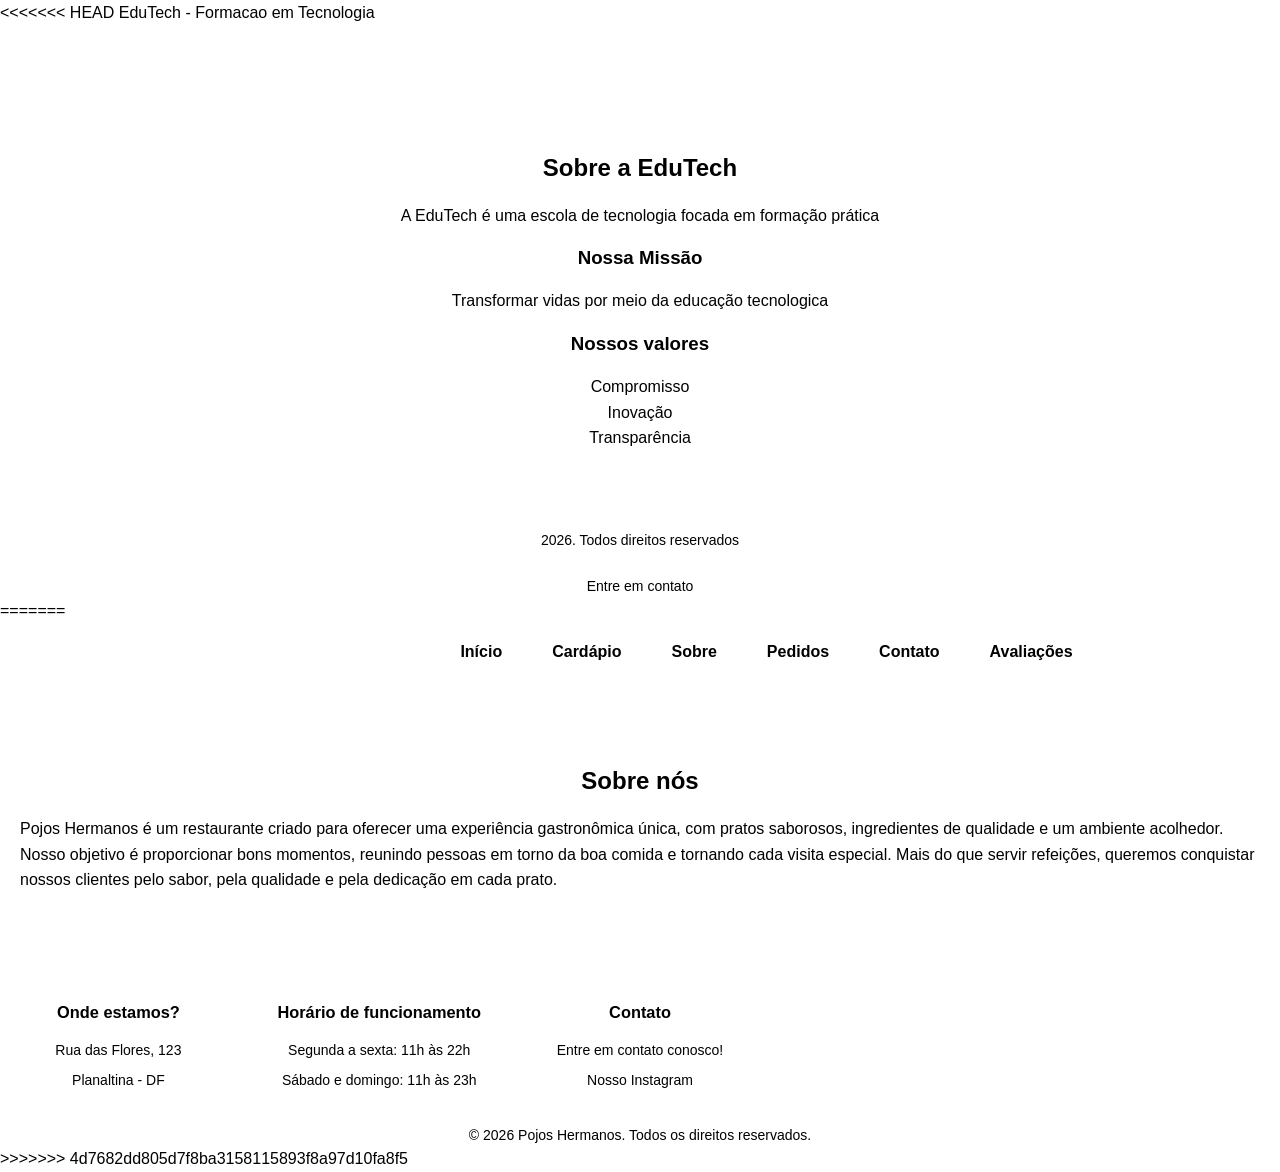
<file: PAGES/sobre.html>
<<<<<<< HEAD
<!DOCTYPE html> <!--Especifica o TIpo de Documento - HTMLS-->
<html lang="PT-BR">
    <head> <!-- Cabeca do site - Configuracoes e Metadados-->
        <tittle>EduTech - Formacao em Tecnologia</tittle>
        <meta charset="UTF-8"> <!-- Permite acentos, cedilhas e caracteres especiais-->
        <meta name="viewport" content="width-device-widht,initial-scaled=1.0">
        
       <style>
        .sobre {
            padding: 30px 20px;
        }
        .sobre p {
            text-align: center;
        }

        .valores-lista {
            list-style: none;
            padding: 0;
            text-align: center
            

        }
       </style>
       <link rel="stylesheet" href="../CSS/style.css">
    </head>
    
    <body> <!-- Corpo Do Site - Conteudo Visivel para Todos-->
        <header class="topo">
                <div>
                    <a href="../index.html" class="logo" >Edu<span>Tech</span></a>
                </div>  
                <nav class="menu">
                    <a href="../index.html">Inicio</a>
                    <a href="sobre.html">Sobre</a>
                    <a href="cursos.html">Cursos</a>
                    <a href="contato.html">Contato</a>
                    <a href="cadastro.html">Cadastro</a>
                    <a href="login.html">Login</a>
                </nav>
            
        </header>
        <!--Conteudo da pagina do site-->
        <main>
            <!--SEÇÂO PRINCIPAL DA PAGINA SOBRE-->
                <section class="sobre">
                    <!--TITULO DA PAGINA-->
                    <h2>Sobre a EduTech</h2>
                    <!--TEXTO FALANDO SOBRE A EMPRESA-->
                    <p>A EduTech é uma escola de tecnologia focada em formação prática</p>

                    <h3>Nossa Missão</h3>
                    <p>Transformar vidas por meio da educação tecnologica</p>

                    <h3>Nossos valores</h3>
                    
                    <!--LISTA DE VALORES-->
                    <ul class="valores-lista">
                        <li>Compromisso</li>
                        <li>Inovação</li>
                        <li>Transparência</li>
                    </ul>
                </section>
            
        </main>
        <!-- ------------------------- -->
        <footer> <!--Rodape do corpo do site-->
            <p>2026. Todos direitos reservados</p>
            <p><a href="contato.html">Entre em contato</a></p>
        </footer>
    
    </body>





=======
<!doctype html>
<html lang="pt-BR">
  <head>
    <meta charset="UTF-8" />
    <meta name="viewport" content="width=device-width, initial-scale=1.0" />
    <title>Sobre nós | Pojos Hermanos</title>
    <link rel="stylesheet" href="../CSS/style.css">
  </head>

  <body>
    <header>
      <div class="logo">
        <a href="../index.html">
          <h1>Pojos <span>Hermanos</span></h1>
        </a>
      </div>

      <nav aria-label="Navegação principal">
          <a href="../index.html">Início</a>
          <a href="cardapio.html">Cardápio</a>
          <a href="sobre.html">Sobre</a>
          <a href="pedido.html">Pedidos</a>
          <a href="contato.html">Contato</a>
          <a href="avaliacoes.html">Avaliações</a>
      </nav>
    </header>

    <main>
      <br>
      <section id="sobre">
        <h1>Sobre nós</h1>

        <p>
          Pojos Hermanos é um restaurante criado para oferecer uma experiência
          gastronômica única, com pratos saborosos, ingredientes de qualidade e
          um ambiente acolhedor. Nosso objetivo é proporcionar bons momentos,
          reunindo pessoas em torno da boa comida e tornando cada visita
          especial. Mais do que servir refeições, queremos conquistar nossos
          clientes pelo sabor, pela qualidade e pela dedicação em cada prato.
        </p>
      </section>
      <br>
    </main>

    <footer>
      <section>
        <h3>Onde estamos?</h3>
        <p>Rua das Flores, 123</p>
        <p>Planaltina - DF</p>
      </section>

      <section>
        <h3>Horário de funcionamento</h3>
        <p>Segunda a sexta: 11h às 22h</p>
        <p>Sábado e domingo: 11h às 23h</p>
      </section>

      <section>
        <h3>Contato</h3>
        <p>Entre em contato conosco!</p>
        <a href="https://www.instagram.com/"> Nosso Instagram </a>
      </section>

      <p>&copy; 2026 Pojos Hermanos. Todos os direitos reservados.</p>
    </footer>
  </body>
>>>>>>> 4d7682dd805d7f8ba3158115893f8a97d10fa8f5
</html>
</file>
<file: CSS/style.css>
<<<<<<< HEAD
/* CONFIGURAÇÕES GERAIS */

body {
    font-family: Arial, Helvetica, sans-serif;
    margin:0;
    padding: 0;
    color:black;
    background-color: white;
}

h1,h2,h3 {
    color:#1a4db3;
    text-align: center;
}

p {
    line-height: 1.6;
    margin:10px 0;
}

header {
    display: flex; /* Ativa o Flexbox */
    justify-content: space-between; /* Logo de um canto e menu de outro */
    align-items: center; /* Alinha os itens no meio na vertical */
    background-color: #1a4db3;
    color: white;
    padding: 10px 20px;
}

.logo a {
    text-decoration: none; 
    color: white; 
    font-size: 24px; 
    font-weight: bold;
}

.logo span {color: #ff6a00}

nav.menu {
    text-align: center; 
    margin-top: 10px;
}

nav.menu a{
    color: white; 
    text-decoration: none; 
    margin: 0 15px; 
    font-weight: bold;
}

nav.menu a:hover {
    color: #ff6a00; 
}

nav.menu .ativo {
    color: darkorange;
    font-weight: bold;
}

.menu{
    display: flex; /*Links ficam em linha */
    gap:15px; /*Espaço entre os links */
}

footer{
    color: white;
    background-color: #1a4db3;
    text-align: center;
    padding: 20px;
    font-size: 14px;
}

footer a{
    color:#ff6a00;
    text-decoration: none;
}

/* CHAMAR E CONFIGURAR CLASS CRIADAS NO HTML */
.logo{
    text-decoration: none; /* tire o sublinado de link */
    color: white; /* cor de texto: branco */
    font-size: 24px;  /* tamanho de letra: 24 pixel */
    font-weight: bold; /* texto em negrito */
}

.logo span {
    color: #ff6a00
}

nav {
    text-align: center;
    margin-top: 10px;
}

nav a {
    color:white;
    text-decoration: none;
    margin:0 15px;
    font-weight: bold;
}

nav a:hover{
    color:#ff6a00
}

.ativo {
   color: darkorange; /* Cor de texto */
   font-weight: bold;
}

/* SEÇÃO PRINCIPAL DA PÁGINA INÍCIO */
.hero {
    background-color: #f5f5f5;
    text-align: center;
    padding: 60px 20px;
}

.hero h1{
    font-size: 36px;
    color:#1a4db3;
}

.hero p {
    font-size: 18px;
    margin-bottom: 20px;
}

.btn-primario{
    background-color: #ff6a00;
    color:#f5f5f5;
    text-decoration: none;
    padding: 10px 20px;
    border-radius: 8px;
    display: inline-block;
}

.btn-secundario{
    background-color: #f5f5f5;
    color:#1a4db3;
    text-decoration: none;
    padding: 10px 20px;
    border-radius: 8px;
    border: 2px solid  #1a4db3;
}

.btn-primario:hover, .btn-secundario:hover{
    opacity: 0.8; /* TRANSPARENCIA DO BOTÃO */
}

.destaques {
    padding: 30px 20px;
}

.card {
    background-color: white;
    margin:12px 0;
    border:1px solid #dddddd;
    border-radius: 8px;
}


/* PÁGINA CURSOS */
.curso {
    display: flex;
    flex-direction: column;
    background-color: white;
    transition: 0.2s; /* Hover suave */
    padding: 15px;
    margin:15px;
    border:1px solid #dddddd;
    border-radius: 8px; 
    text-align: center;
    text-decoration: none;
    color:black;
}
.curso:hover {
    transform:translateY(-3px); /*Sobe um pouco */
    box-shadow: 0 6px 14px rgba(0,0,0,0.12);/*Projeção de sombra */
}

.curso img {
    width:100%; /* Ocupa toda a largura do card */
    height: 140px; /* Altura padrão para todas imagens*/
    object-fit: contain;/*Mostra a imagem INTEIRA */
    background-color: #ffffff; /*Cor de fundo */
    border-radius: 6px; /*Bordas arrendodas */
    margin-top: 10px;/*Margem em cima da imagem */
}

/* PÁGINA CONTATO */
input,textarea {
    font-family: Arial, Helvetica, sans-serif;
    font-size: 16px;
    border: 1px solid #cccccc;
    border-radius: 8px;
    max-width: 100%;
    box-sizing: border-box;
}

input:focus, textarea:focus{
    outline:2px solid #1a4db3;
}

button{
    background-color: #ff6a00;
    color:#f5f5f5;
    border-radius: 8px;
    border:none;
    padding: 10px 20px;
    cursor:pointer;
}

#containerFormContato{
    text-align: center;
}

.contatoForm{
    max-width:500px;
    margin:0 auto;
    display:flex;
    flex-direction:column;
    gap:10px
}

.cadastro, .login{
    padding: 40px 20px;
}

.loginForm,.cadastroForm {
    max-width: 500px;
    margin:0 auto;
    background-color: #ffffff;
    display: flex   ;
    flex-direction: column;
    padding: 30px;
    border-radius: 8px;
    box-shadow: 0 2px 8px rgba(0, 0, 0, 0.253);
    gap: 10px;
}
=======
/* Variaveis centralizam cores e largura maxima para facilitar ajustes visuais. */
:root {
  color-scheme: light;
  --color-primary: #8f1d14; /* Vermelho usado em cabecalhos, botoes e titulos. */
  --color-primary-dark: #68150f; /* Tom mais escuro para o hover dos botoes. */
  --color-accent: #f2c94c; /* Dourado para destaque e foco por teclado. */
  --color-background: #fffaf0; /* Fundo levemente quente da pagina. */
  --color-surface: #ffffff; /* Fundo dos cartoes e cor de texto sobre vermelho. */
  --color-text: #292522; /* Cor principal dos textos. */
  --color-muted: #625a54; /* Tom auxiliar para textos secundarios, se necessario. */
  --color-border: #d8d0c8; /* Borda suave dos campos e cartoes. */
  --content-width: 1100px; /* Evita que o conteudo fique largo demais em telas grandes. */
}

/* Inclui borda e preenchimento no tamanho declarado de todos os elementos. */
* {
  box-sizing: border-box;
}

/* Define a tipografia, as cores gerais e o espacamento entre linhas do site. */
body {
  margin: 0;
  background-color: var(--color-background);
  color: var(--color-text);
  font-family: Arial, Helvetica, sans-serif;
  line-height: 1.6;
}

/* Centraliza o conteudo e limita sua largura; o espaco lateral evita encostar na tela. */
main {
  width: min(var(--content-width), 100% - 2rem);
  margin: 2rem auto;
}

/* Padroniza a cor e a altura das linhas dos titulos. */
h1,
h2,
h3 {
  color: var(--color-primary);
  line-height: 1.2;
}

/* Centraliza apenas os titulos principais, sem afetar h3 de cartoes. */
h1,
h2 {
  text-align: center;
}

/* Mantem os paragrafos legiveis e cria espaco abaixo de cada um. */
p {
  margin: 0 0 1rem;
}

/* Define uma cor padrao para links fora das areas com fundo vermelho. */
a {
  color: var(--color-primary);
}

/* Escurece os links ao passar o mouse, sinalizando que podem ser acionados. */
a:hover {
  color: var(--color-primary-dark);
}

/* Organiza a marca e a navegacao em linha, quebrando em telas menores.
   O fundo vermelho e o espaco interno destacam o cabecalho. */
header {
  display: flex;
  flex-wrap: wrap;
  align-items: center;
  justify-content: center;
  gap: 0.75rem 2rem;
  margin: 0;
  padding: 1rem max(1rem, calc((100% - var(--content-width)) / 2));
  background-color: var(--color-primary);
  color: var(--color-surface);
  text-align: center;
}

/* Remove o sublinhado da marca e mantem marca/navegacao legiveis no fundo vermelho. */
.logo a,
header nav a {
  color: var(--color-surface);
  text-decoration: none;
}

/* Ajusta o titulo da marca para nao ter margem padrao nem ocupar tamanho excessivo. */
.logo h1 {
  margin: 0;
  color: var(--color-surface);
  font-size: 1.75rem;
}

/* Usa dourado para destacar a segunda parte do nome. */
.logo span {
  color: var(--color-accent);
}

/* Distribui os links do menu e permite que eles quebrem para outra linha. */
nav {
  display: flex;
  flex-wrap: wrap;
  justify-content: center;
  gap: 0.5rem 1.25rem;
}

/* Aumenta a area vertical clicavel dos links da navegacao. */
header nav a {
  padding: 0.35rem 0;
}

/* Destaca os links da navegacao sem perder contraste com o fundo. */
header nav a:hover {
  color: var(--color-accent);
}

/* Cria colunas adaptaveis para as secoes do rodape.
   Em telas estreitas, a grade reduz automaticamente o numero de colunas. */
footer {
  display: grid;
  grid-template-columns: repeat(auto-fit, minmax(min(100%, 220px), 1fr));
  gap: 1.5rem;
  padding: 2rem max(1rem, calc((100% - var(--content-width)) / 2));
  background-color: var(--color-primary);
  color: var(--color-surface);
  text-align: center;
}

/* Mantem titulos e links do rodape claros sobre o fundo vermelho. */
footer section h3,
footer a {
  color: var(--color-surface);
}

/* Reduz o espaco dos paragrafos do rodape para deixá-lo mais compacto. */
footer p {
  margin-bottom: 0.5rem;
}

/* Faz o aviso de direitos autorais ocupar toda a linha da grade. */
footer > p {
  grid-column: 1 / -1;
  margin: 0;
}

/* Destaca a apresentacao inicial com fundo vermelho, texto centralizado e cantos arredondados. */
#inicio {
  padding: clamp(2rem, 7vw, 5rem) 1.5rem;
  border-radius: 12px;
  background-color: var(--color-primary);
  color: var(--color-surface);
  text-align: center;
}

/* Garante que o titulo e o link da apresentacao inicial contrastem com o fundo vermelho. */
#inicio h1,
#inicio a {
  color: var(--color-surface);
}

/* Mostra o link principal como item separado e com peso visual maior. */
#inicio a {
  display: inline-block;
  margin-top: 0.5rem;
  font-weight: 700;
}

/* Separa a secao do cardapio da apresentacao inicial. */
#cardapio {
  margin-top: 2rem;
}

/* Aparencia compartilhada das caixas de conteudo nas paginas.
   O fundo branco, a borda e o arredondamento distinguem cada bloco do fundo geral. */
#cardapio article,
.Cardapio article,
.avaliacao > section,
.resumo-pedido,
#contato,
#localizacao,
#ConteinerFormContato,
#sobre {
  padding: 1.25rem;
  border: 1px solid var(--color-border);
  border-radius: 12px;
  background-color: var(--color-surface);
}

/* Separa os itens do cardapio da pagina inicial. */
#cardapio article {
  margin: 1rem 0;
}

/* Exibe os produtos em colunas; cada coluna tem largura minima e se adapta ao espaco. */
.Cardapio {
  display: grid;
  grid-template-columns: repeat(auto-fit, minmax(min(100%, 260px), 1fr));
  gap: 1.25rem;
}

/* Remove margens extras dos artigos para que o espacamento seja controlado pela grade. */
.Cardapio article {
  margin: 0;
}

/* Ajusta as imagens dos produtos ao cartao sem distorcer; object-fit recorta quando preciso. */
.Cardapio img {
  display: block;
  width: 100%;
  max-height: 240px;
  border-radius: 8px;
  object-fit: cover;
}

/* Centraliza o nome dos produtos na pagina de cardapio. */
.Cardapio article h3 {
  text-align: center;
}

/* Limita a largura do conteudo de avaliacoes para facilitar a leitura. */
.avaliacao {
  max-width: 700px;
}

/* Cria separacao entre os blocos de avaliacao e formulario. */
.avaliacao > section {
  margin-bottom: 1.25rem;
}

/* Organiza campos de formularios em coluna com espacamento consistente. */
.avaliacao form,
#FormContato {
  display: grid;
  gap: 0.65rem;
}

/* Destaca os rotulos para deixar claro a qual campo pertencem. */
label {
  font-weight: 700;
}

/* Aplica o mesmo tamanho, tipografia, borda e fundo aos campos de formularios.
   width: 100% permite preencher o container; max-width impede ultrapassa-lo. */
input,
textarea,
select {
  width: 100%;
  max-width: 100%;
  padding: 0.7rem 0.8rem;
  border: 1px solid var(--color-border);
  border-radius: 8px;
  background-color: var(--color-surface);
  color: var(--color-text);
  font: inherit;
}

/* Deixa a area de texto confortavel e permite ao usuario aumentar sua altura. */
textarea {
  min-height: 8rem;
  resize: vertical;
}

/* Padroniza botoes principais com cor, espacamento, cantos e cursor de clique. */
button {
  padding: 0.7rem 1.2rem;
  border: 0;
  border-radius: 8px;
  background-color: var(--color-primary);
  color: var(--color-surface);
  font: inherit;
  font-weight: 700;
  cursor: pointer;
}

/* Corrige a cor dos links que estao dentro dos botoes, inclusive no hover.
   Assim o texto branco continua legivel sobre o fundo vermelho. */
button a,
button a:hover {
  color: var(--color-surface);
  text-decoration: none;
}

/* Escurece o botao ao passar o mouse para indicar interacao. */
button:hover {
  background-color: var(--color-primary-dark);
}

/* Exibe contorno bem visivel ao navegar usando teclado (por exemplo, com Tab). */
:focus-visible {
  outline: 3px solid var(--color-accent);
  outline-offset: 3px;
}

/* Reforca a borda dos campos durante o foco, sem remover o contorno acessivel global. */
input:focus-visible,
textarea:focus-visible,
select:focus-visible {
  border-color: var(--color-primary);
}

/* Ajustes para celulares: empilha o cabecalho e reduz margens laterais e espacamentos. */
@media (max-width: 600px) {
  header {
    flex-direction: column;
    padding: 1rem;
  }

  nav {
    gap: 0.35rem 0.9rem;
  }

  main {
    width: min(100% - 1.25rem, var(--content-width));
    margin: 1.25rem auto;
  }
}

/* Anima cores somente quando o sistema do usuario nao pede movimento reduzido. */
@media (prefers-reduced-motion: no-preference) {
  a,
  button {
    transition:
      color 150ms ease,
      background-color 150ms ease;
  }
<<<<<<< HEAD

  /* Contato */
}
.WhatsApp {
    border: 1px #f5f5f5 solid;
    border-radius: 8px;
    margin: 10px;
    padding: 15px ;
    font-weight: 10px;
    text-align: left;
    font-size: large;
    
}
.botao_wpp {
    background-color: red;
    border: none;

}
.botao_enviar_mensagem {
    background-color: red;
    border: none;


}

input, textarea {
    font-family: Arial, sans-serif;
    font-size: 16px;
    padding: 10px;
    border: 1px solid #ccc;
    border-radius: 6px;
    max-width: 100%;
    box-sizing: border-box;
}
=======
}
>>>>>>> 8be6579b31f5913736a3fbb297079bc6795f6782
>>>>>>> 4d7682dd805d7f8ba3158115893f8a97d10fa8f5
</file>
